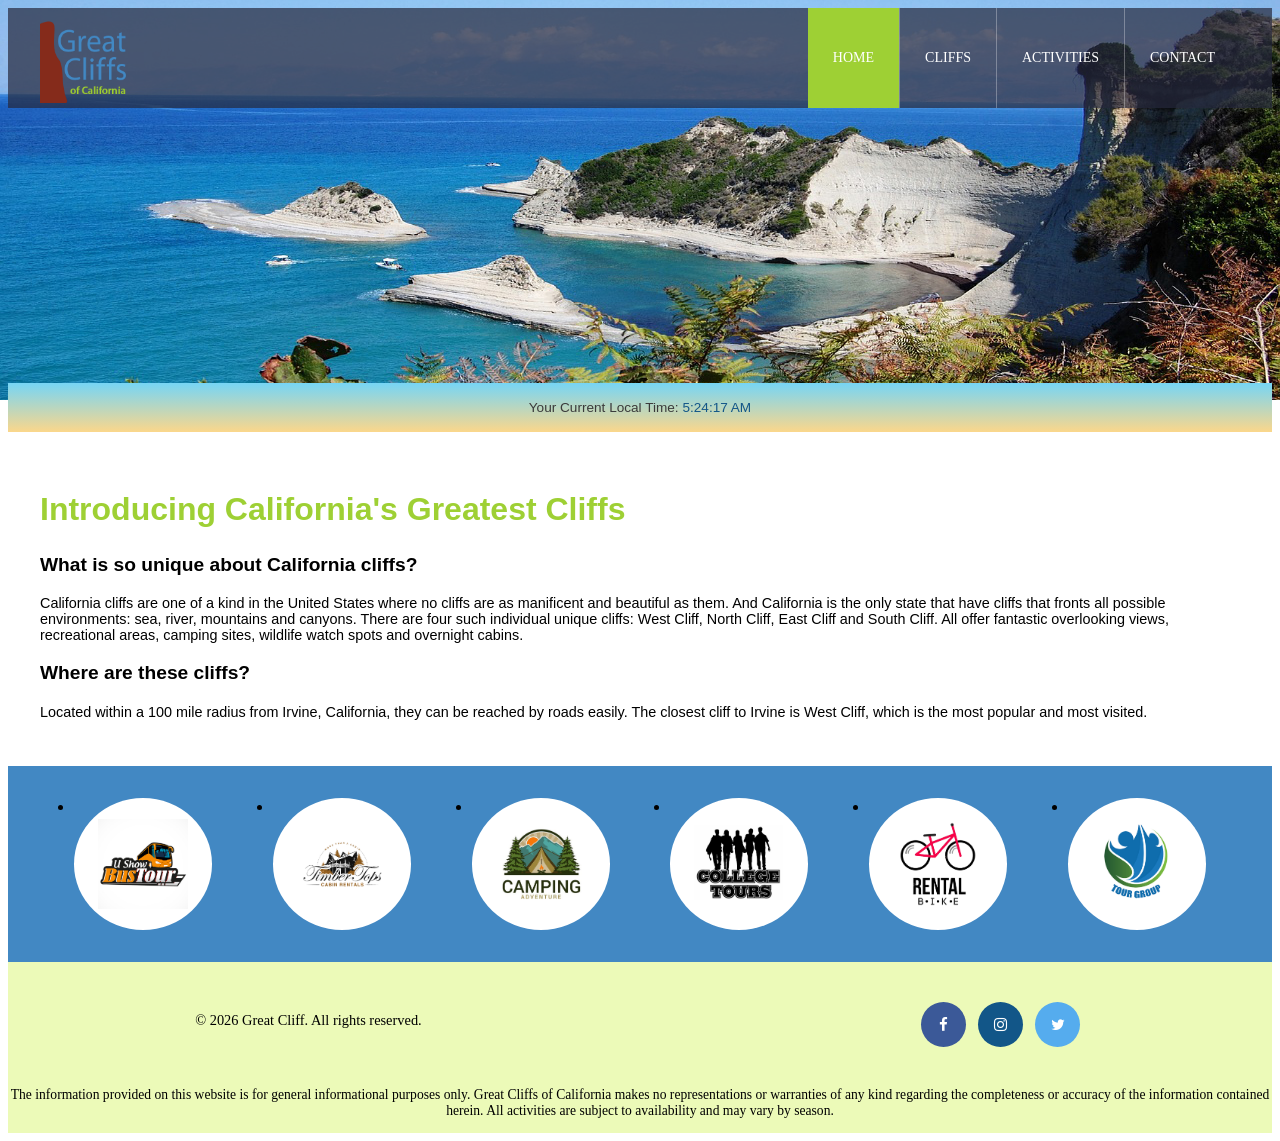
<file: index.html>
<!DOCTYPE html>
<html>
<head>
<title>Great Cliffs of California</title>
<meta charset="utf-8">

<!-- Font Awesome -->
<link rel="stylesheet" href="https://cdnjs.cloudflare.com/ajax/libs/font-awesome/4.7.0/css/font-awesome.min.css">

<!-- External Style Method -->
<link rel="stylesheet" href="styles.css">

</head>
<body id="home">

<div id="container">

<div class="main-header">
  <div class="logo">
    <img src="images/logo.png" alt="Great Cliffs Logo" width="125">
  </div>
  <nav class="main-menu">
    <ul>
      <li class="active"><a href="index.html">Home</a></li>
      <li><a href="cliffs.html">Cliffs</a></li>
      <li><a href="activities.html">Activities</a></li>
      <li><a href="contact.html">Contact</a></li>
    </ul>
  </nav>
  <button class="menu-toggle" aria-label="Toggle navigation menu">
    <span></span><span></span><span></span>
  </button>
</div>

<header></header>

<section id="timeofday">
  <span>Your Current Local Time: </span>
  <span id="clock"></span>
</section>

<main>
  <h2>Introducing California's Greatest Cliffs</h2>
  <h3>What is so unique about California cliffs?</h3>
  <p>California cliffs are one of a kind in the United States where no cliffs are as manificent and beautiful as them. And California is the only state that have cliffs that fronts all possible environments: sea, river, mountains and canyons. There are four such individual unique cliffs: West Cliff, North Cliff, East Cliff and South Cliff. All offer fantastic overlooking views, recreational areas, camping sites, wildlife watch spots and overnight cabins.</p>
  <h3>Where are these cliffs?</h3>
  <p>Located within a 100 mile radius from Irvine, California, they can be reached by roads easily. The closest cliff to Irvine is West Cliff, which is the most popular and most visited.</p>
</main>

<section>
  <ul id="partners">
    <!--deactivated: this list is now created by JavaScript at the bottom of the page
    <li class="partner">
      <img src="images/partners/partner-bustour.png" alt="Partner Bus Tours">
    </li>
    <li class="partner">
      <img src="images/partners/partner-cabinrental.png" alt="Partner Cabin Rental">
    </li>
    <li class="partner">
      <img src="images/partners/partner-campingadv.png" alt="Partner Camping Adventure">
    </li>
    <li class="partner">
      <img src="images/partners/partner-collegetours.png" alt="Partner College Tours">
    </li>
    <li class="partner">
      <img src="images/partners/partner-rentalbike.png" alt="Partner Bike Rentals">
    </li>
    <li class="partner">
      <img src="images/partners/partner-tourgroup.png" alt="Partner Tour Group">
    </li>
    -->
  </ul>
</section>

<footer>
  <div id="nondisclaimer">
    <div class="copy">&copy; 2026 Great Cliff. All rights reserved.</div>
    <div class="social">
      <a href="#" class="fa fa-facebook"></a>
      <a href="#" class="fa fa-instagram"></a>
      <a href="#" class="fa fa-twitter"></a>
    </div>
  </div>
  <div id="disclaimer">
    <p>The information provided on this website is for general informational purposes only. Great Cliffs of California makes no representations or warranties of any kind regarding the completeness or accuracy of the information contained herein. All activities are subject to availability and may vary by season.</p>
  </div>
</footer>

</div>

<!-- Digital Clock -->
<script src="js/digclock.js"></script>

<!-- Partners -->
<script src="js/site_scripts.js"></script>

<!-- Sticky navbar collapse menu -->
<script src="js/navbar.js"></script>

</body>
</html>
</file>
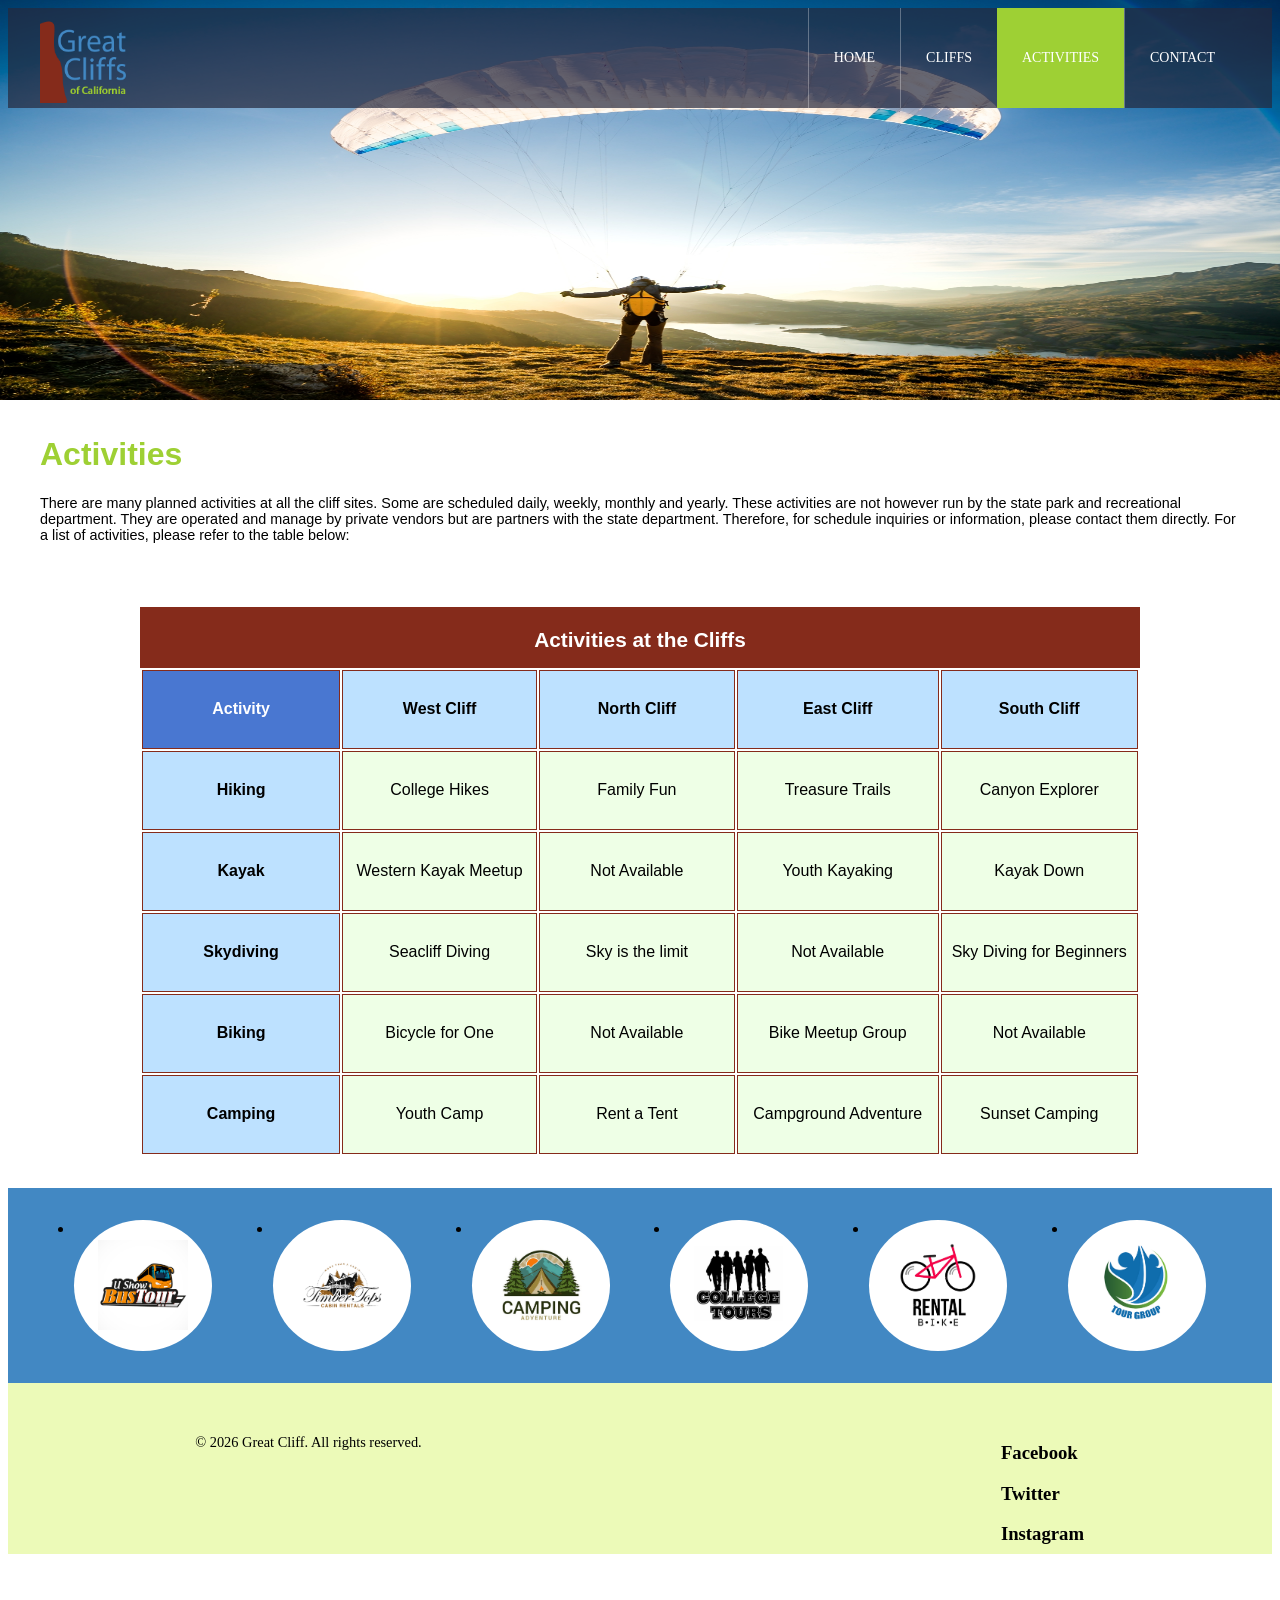
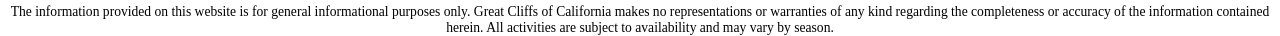
<file: activities.html>
<!DOCTYPE html>
<html>
<head>
<title>Great Cliff</title>
<meta charset="utf-8">
<link rel="stylesheet" href="styles.css">
<script src="https://code.jquery.com/jquery-3.7.1.min.js"></script>
</head>
<body id="activities">

<div id="container">

<div class="main-header">
  <div class="logo">
    <img src="images/logo.png" alt="Great Cliffs Logo" width="125">
  </div>
  <nav class="main-menu">
    <ul>
      <li><a href="index.html">Home</a></li>
      <li><a href="cliffs.html">Cliffs</a></li>
      <li class="active"><a href="activities.html">Activities</a></li>
      <li><a href="contact.html">Contact</a></li>
    </ul>
  </nav>
  <button class="menu-toggle" aria-label="Toggle navigation menu">
    <span></span><span></span><span></span>
  </button>
</div>

<header></header>

<main>
  <h1>Activities</h1>
  <p>There are many planned activities at all the cliff sites. Some are scheduled daily, weekly, monthly and yearly. These activities are not however run by the state park and recreational department. They are operated and manage by private vendors but are partners with the state department. Therefore, for schedule inquiries or information, please contact them directly. For a list of activities, please refer to the table below:</p>

  <table>
    <caption>Activities at the Cliffs</caption>
    <thead>
      <tr>
        <th>Activity</th>
        <th>West Cliff</th>
        <th>North Cliff</th>
        <th>East Cliff</th>
        <th>South Cliff</th>
      </tr>
    </thead>
    <tbody>
      <tr>
        <td>Hiking</td>
        <td>College Hikes</td>
        <td>Family Fun</td>
        <td>Treasure Trails</td>
        <td>Canyon Explorer</td>
      </tr>
      <tr>
        <td>Kayak</td>
        <td>Western Kayak Meetup</td>
        <td>Not Available</td>
        <td>Youth Kayaking</td>
        <td>Kayak Down</td>
      </tr>
      <tr>
        <td>Skydiving</td>
        <td>Seacliff Diving</td>
        <td>Sky is the limit</td>
        <td>Not Available</td>
        <td>Sky Diving for Beginners</td>
      </tr>
      <tr>
        <td>Biking</td>
        <td>Bicycle for One</td>
        <td>Not Available</td>
        <td>Bike Meetup Group</td>
        <td>Not Available</td>
      </tr>
      <tr>
        <td>Camping</td>
        <td>Youth Camp</td>
        <td>Rent a Tent</td>
        <td>Campground Adventure</td>
        <td>Sunset Camping</td>
      </tr>
    </tbody>
  </table>
</main>

<section>
  <ul id="partners">
    <!--deactivated: this list is now created by JavaScript at the bottom of the page
    <li class="partner">
      <img src="images/partners/partner-bustour.png" alt="Partner Bus Tours">
    </li>
    <li class="partner">
      <img src="images/partners/partner-cabinrental.png" alt="Partner Cabin Rental">
    </li>
    <li class="partner">
      <img src="images/partners/partner-campingadv.png" alt="Partner Camping Adventure">
    </li>
    <li class="partner">
      <img src="images/partners/partner-collegetours.png" alt="Partner College Tours">
    </li>
    <li class="partner">
      <img src="images/partners/partner-rentalbike.png" alt="Partner Bike Rentals">
    </li>
    <li class="partner">
      <img src="images/partners/partner-tourgroup.png" alt="Partner Tour Group">
    </li>
    -->
  </ul>
</section>

<footer>
  <div id="nondisclaimer">
    <div class="copy">&copy; 2026 Great Cliff. All rights reserved.</div>
    <div class="social">
      <h3>Facebook</h3>
      <h3>Twitter</h3>
      <h3>Instagram</h3>
    </div>
  </div>
  <div id="disclaimer">
    <p>The information provided on this website is for general informational purposes only. Great Cliffs of California makes no representations or warranties of any kind regarding the completeness or accuracy of the information contained herein. All activities are subject to availability and may vary by season.</p>
  </div>
</footer>

</div>

<!-- Partners -->
<script src="js/site_scripts.js"></script>
<script src="js/activity.js"></script>

<!-- Sticky navbar collapse menu -->
<script src="js/navbar.js"></script>

</body>
</html>
</file>
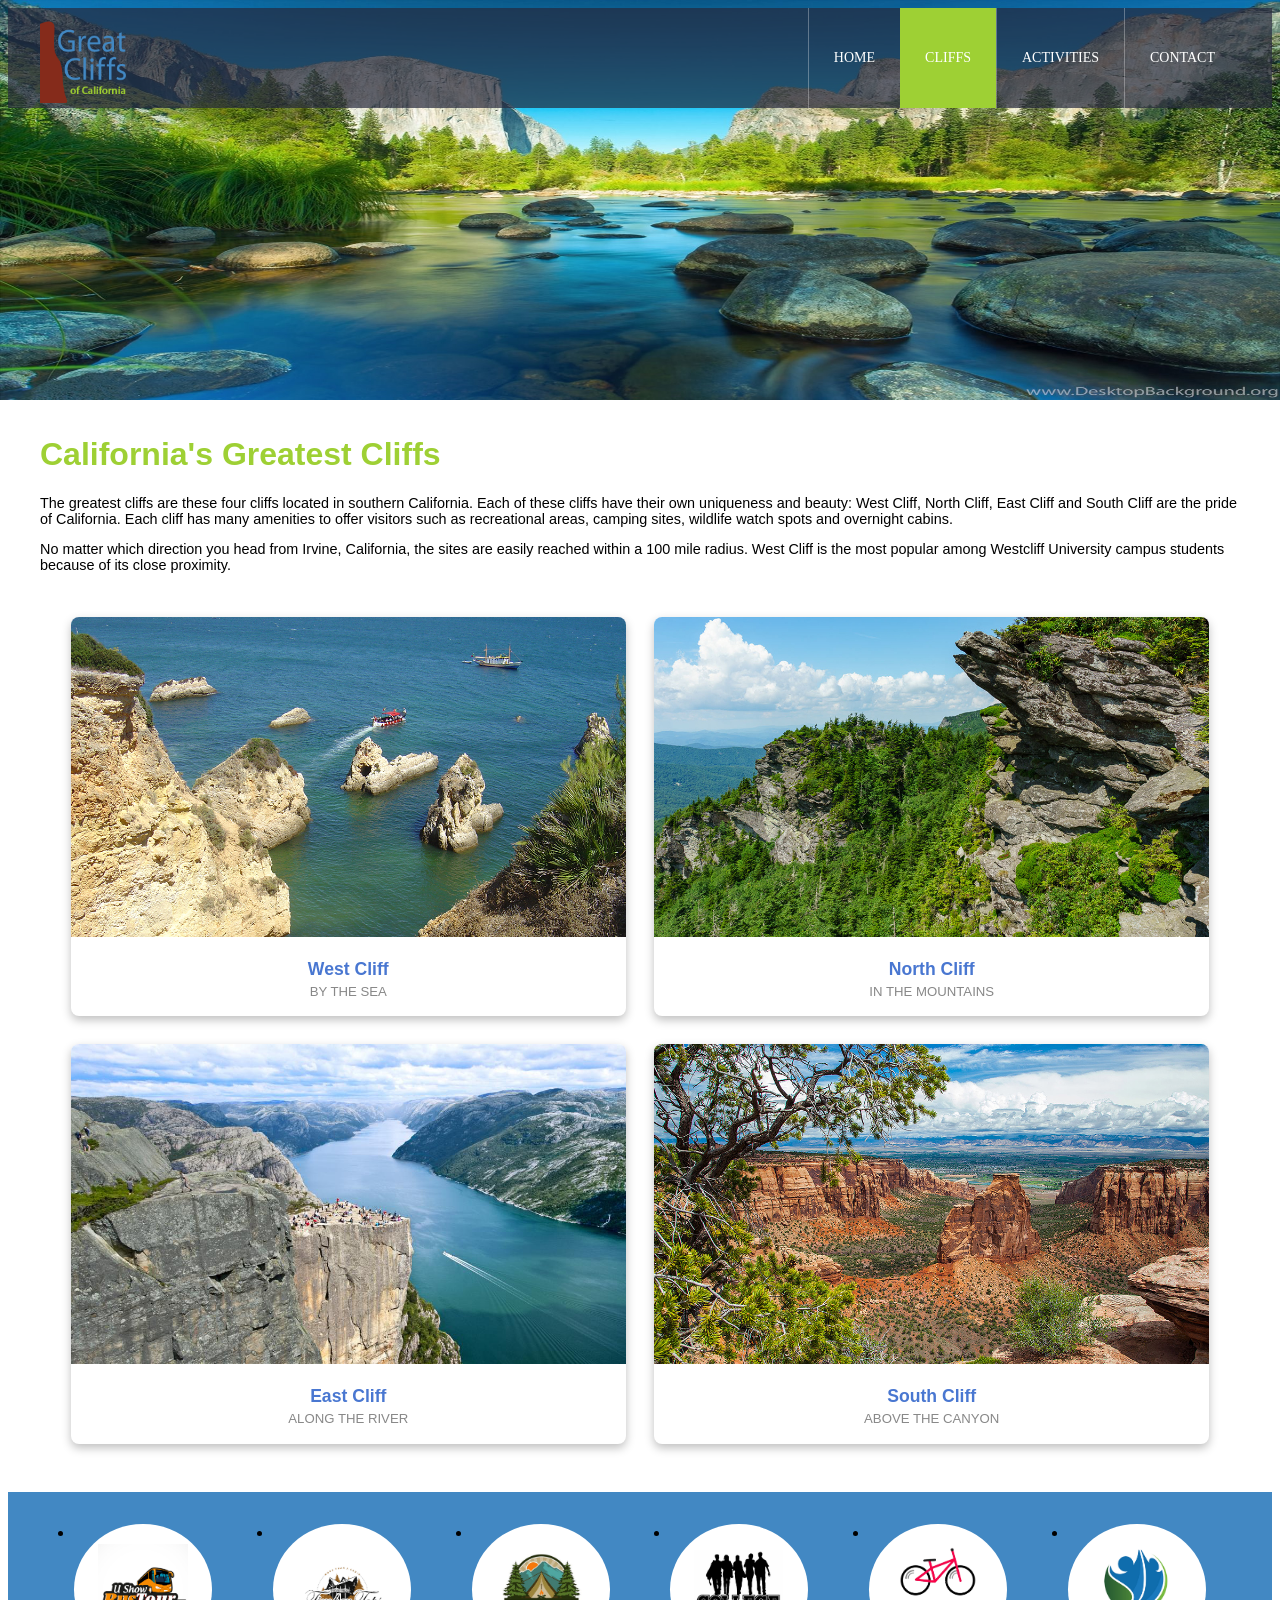
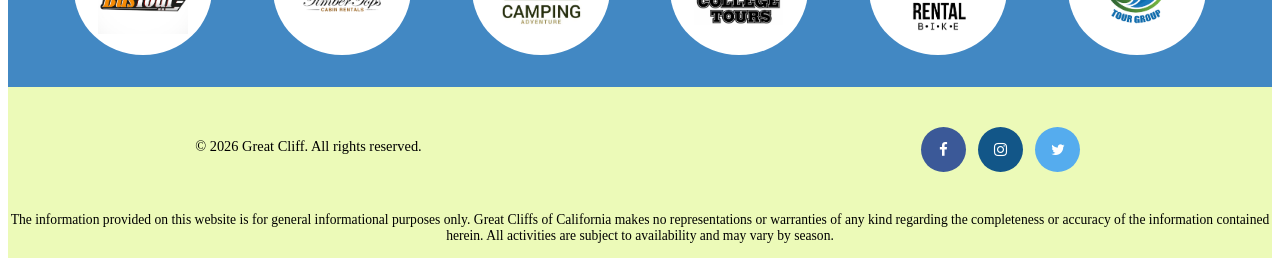
<file: cliffs.html>
<!DOCTYPE html>
<html>
<head>
<title>Great Cliff</title>
<meta charset="utf-8">

<!-- Font Awesome -->
<link rel="stylesheet" href="https://cdnjs.cloudflare.com/ajax/libs/font-awesome/4.7.0/css/font-awesome.min.css">

<link rel="stylesheet" href="styles.css">
</head>
<body id="cliffs">

<div id="container">

<div class="main-header">
  <div class="logo">
    <img src="images/logo.png" alt="Great Cliffs Logo" width="125">
  </div>
  <nav class="main-menu">
    <ul>
      <li><a href="index.html">Home</a></li>
      <li class="active"><a href="cliffs.html">Cliffs</a></li>
      <li><a href="activities.html">Activities</a></li>
      <li><a href="contact.html">Contact</a></li>
    </ul>
  </nav>
  <button class="menu-toggle" aria-label="Toggle navigation menu">
    <span></span><span></span><span></span>
  </button>
</div>

<header></header>

<main>
  <h1>California's Greatest Cliffs</h1>
  <p>The greatest cliffs are these four cliffs located in southern California. Each of these cliffs have their own uniqueness and beauty: West Cliff, North Cliff, East Cliff and South Cliff are the pride of California. Each cliff has many amenities to offer visitors such as recreational areas, camping sites, wildlife watch spots and overnight cabins.</p>
  <p>No matter which direction you head from Irvine, California, the sites are easily reached within a 100 mile radius. West Cliff is the most popular among Westcliff University campus students because of its close proximity.</p>

  <div class="cliff-gallery">
    <figure class="cliff">
      <img src="images/cliff-west-sea.jpg" alt="West Cliff overlooking the sea">
      <figcaption>West Cliff <span>By the Sea</span></figcaption>
    </figure>
    <figure class="cliff">
      <img src="images/cliff-north-mountain.jpg" alt="North Cliff in the mountains">
      <figcaption>North Cliff <span>In the Mountains</span></figcaption>
    </figure>
    <figure class="cliff">
      <img src="images/cliff-east-river.jpg" alt="East Cliff along the river">
      <figcaption>East Cliff <span>Along the River</span></figcaption>
    </figure>
    <figure class="cliff">
      <img src="images/cliff-south-canyon.jpg" alt="South Cliff above the canyon">
      <figcaption>South Cliff <span>Above the Canyon</span></figcaption>
    </figure>
  </div>
</main>

<section>
  <ul id="partners">
    <!--deactivated: this list is now created by JavaScript at the bottom of the page
    <li class="partner">
      <img src="images/partners/partner-bustour.png" alt="Partner Bus Tours">
    </li>
    <li class="partner">
      <img src="images/partners/partner-cabinrental.png" alt="Partner Cabin Rental">
    </li>
    <li class="partner">
      <img src="images/partners/partner-campingadv.png" alt="Partner Camping Adventure">
    </li>
    <li class="partner">
      <img src="images/partners/partner-collegetours.png" alt="Partner College Tours">
    </li>
    <li class="partner">
      <img src="images/partners/partner-rentalbike.png" alt="Partner Bike Rentals">
    </li>
    <li class="partner">
      <img src="images/partners/partner-tourgroup.png" alt="Partner Tour Group">
    </li>
    -->
  </ul>
</section>

<footer>
  <div id="nondisclaimer">
    <div class="copy">&copy; 2026 Great Cliff. All rights reserved.</div>
    <div class="social">
      <a href="#" class="fa fa-facebook"></a>
      <a href="#" class="fa fa-instagram"></a>
      <a href="#" class="fa fa-twitter"></a>
    </div>
  </div>
  <div id="disclaimer">
    <p>The information provided on this website is for general informational purposes only. Great Cliffs of California makes no representations or warranties of any kind regarding the completeness or accuracy of the information contained herein. All activities are subject to availability and may vary by season.</p>
  </div>
</footer>

</div>

<!-- Partners -->
<script src="js/site_scripts.js"></script>

<!-- Sticky navbar collapse menu -->
<script src="js/navbar.js"></script>

</body>
</html>
</file>
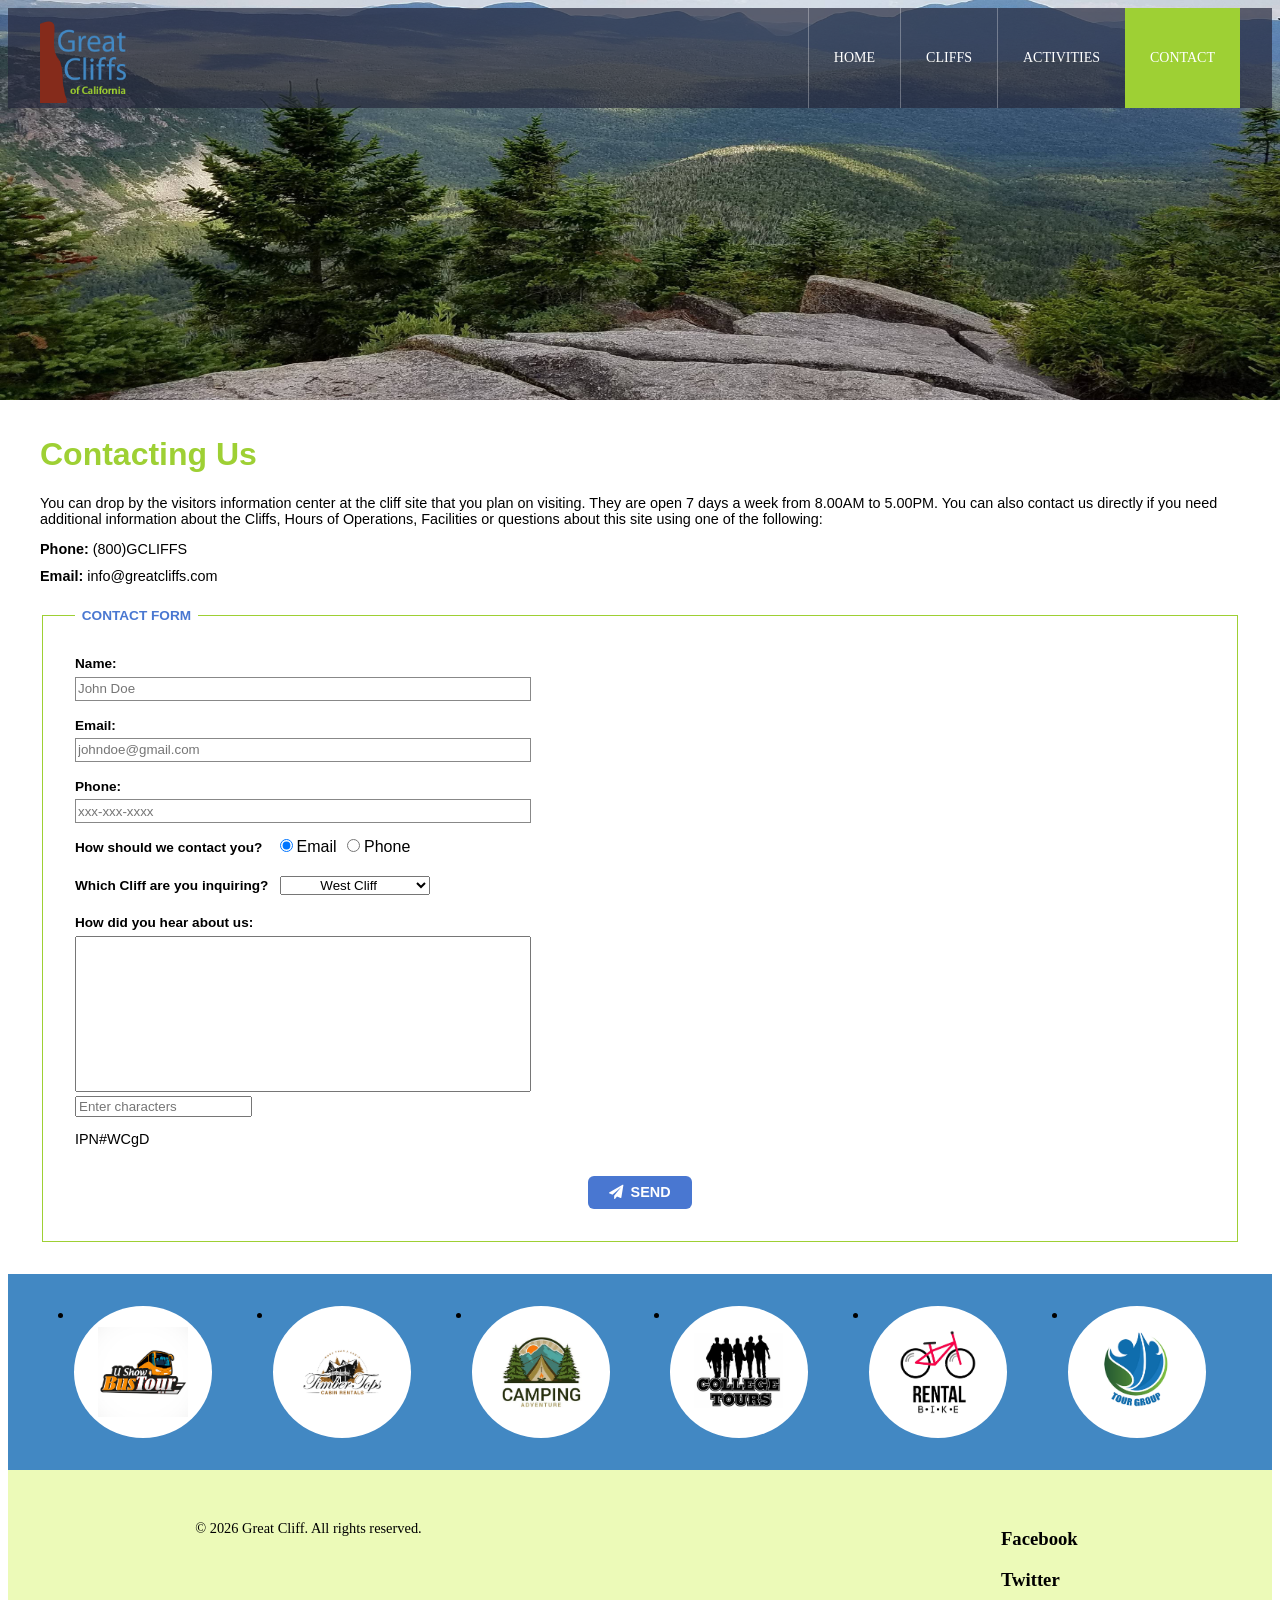
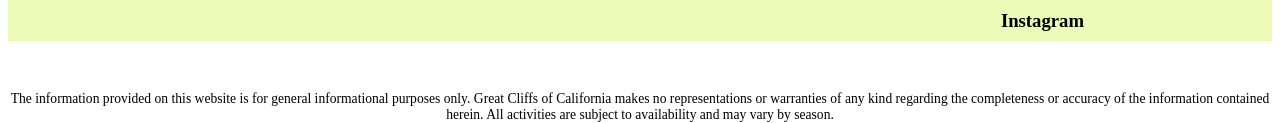
<file: contact.html>
<!DOCTYPE html>
<html>
<head>
<title>Great Cliff</title>
<meta charset="utf-8">

<!-- Font Awesome -->
<link rel="stylesheet" href="https://cdnjs.cloudflare.com/ajax/libs/font-awesome/4.7.0/css/font-awesome.min.css">

<link rel="stylesheet" href="styles.css">
</head>
<body id="contact">

<div id="container">

<div class="main-header">
  <div class="logo">
    <img src="images/logo.png" alt="Great Cliffs Logo" width="125">
  </div>
  <nav class="main-menu">
    <ul>
      <li><a href="index.html">Home</a></li>
      <li><a href="cliffs.html">Cliffs</a></li>
      <li><a href="activities.html">Activities</a></li>
      <li class="active"><a href="contact.html">Contact</a></li>
    </ul>
  </nav>
  <button class="menu-toggle" aria-label="Toggle navigation menu">
    <span></span><span></span><span></span>
  </button>
</div>

<header></header>

<main>
  <h1>Contacting Us</h1>
  <p>
  You can drop by the visitors information center at the cliff site that you plan on visiting. They are open
  7 days a week from 8.00AM to 5.00PM. You can also contact us directly if you need additional information about
  the Cliffs, Hours of Operations, Facilities or questions about this site using one of the following:
  </p>

  <div class="contactinfo">
      <div class="phone">
          <span>Phone:</span>
          <span>(800)GCLIFFS</span>
      </div>
      <div class="email">
          <span>Email:</span>
          <span>info@greatcliffs.com</span>
      </div>
  </div>

  <form action="/contact" method="post">
  <fieldset>
      <legend>Contact Form</legend>
      <div class="textbox">
          <label>Name:</label>
          <input type="text" name="name" placeholder="John Doe">
          <label>Email:</label>
          <input type="email" name="email" placeholder="johndoe@gmail.com">
          <label>Phone:</label>
          <input type="text" name="phone" placeholder="xxx-xxx-xxxx">
      </div>

      <div class="radios">
          <label>How should we contact you?</label>
          <input type="radio" name="contact" value="email" checked>Email
          <input type="radio" name="contact" value="phone">Phone
      </div>

      <div class="selectmenu">
          <label>Which Cliff are you inquiring?</label>
          <select>
              <option>West Cliff</option>
              <option>North Cliff</option>
              <option>East Cliff</option>
              <option>South Cliff</option>
          </select>
      </div>

      <div class="commentbox">
          <label>How did you hear about us:</label>
          <textarea></textarea>
      </div>

      <!--Random Codes-->
      <div class="randomcode">
          <input type="text" name="randomcode" placeholder="Enter characters">
          <p id="codes"></p>
      </div>

      <div class="button">
          <button type="submit" id="submit" class="btn-send"><i class="fa fa-paper-plane"></i> Send</button>
      </div>
  </fieldset>
  </form>
</main>

<section>
  <ul id="partners">
    <!--deactivated: this list is now created by JavaScript at the bottom of the page
    <li class="partner">
      <img src="images/partners/partner-bustour.png" alt="Partner Bus Tours">
    </li>
    <li class="partner">
      <img src="images/partners/partner-cabinrental.png" alt="Partner Cabin Rental">
    </li>
    <li class="partner">
      <img src="images/partners/partner-campingadv.png" alt="Partner Camping Adventure">
    </li>
    <li class="partner">
      <img src="images/partners/partner-collegetours.png" alt="Partner College Tours">
    </li>
    <li class="partner">
      <img src="images/partners/partner-rentalbike.png" alt="Partner Bike Rentals">
    </li>
    <li class="partner">
      <img src="images/partners/partner-tourgroup.png" alt="Partner Tour Group">
    </li>
    -->
  </ul>
</section>

<footer>
  <div id="nondisclaimer">
    <div class="copy">&copy; 2026 Great Cliff. All rights reserved.</div>
    <div class="social">
      <h3>Facebook</h3>
      <h3>Twitter</h3>
      <h3>Instagram</h3>
    </div>
  </div>
  <div id="disclaimer">
    <p>The information provided on this website is for general informational purposes only. Great Cliffs of California makes no representations or warranties of any kind regarding the completeness or accuracy of the information contained herein. All activities are subject to availability and may vary by season.</p>
  </div>
</footer>

</div>

<!-- Partners -->
<script src="js/site_scripts.js"></script>

<!-- Random Codes -->
<script src="js/randomcodes.js"></script>

<!-- Sticky navbar collapse menu -->
<script src="js/navbar.js"></script>

</body>
</html>
</file>
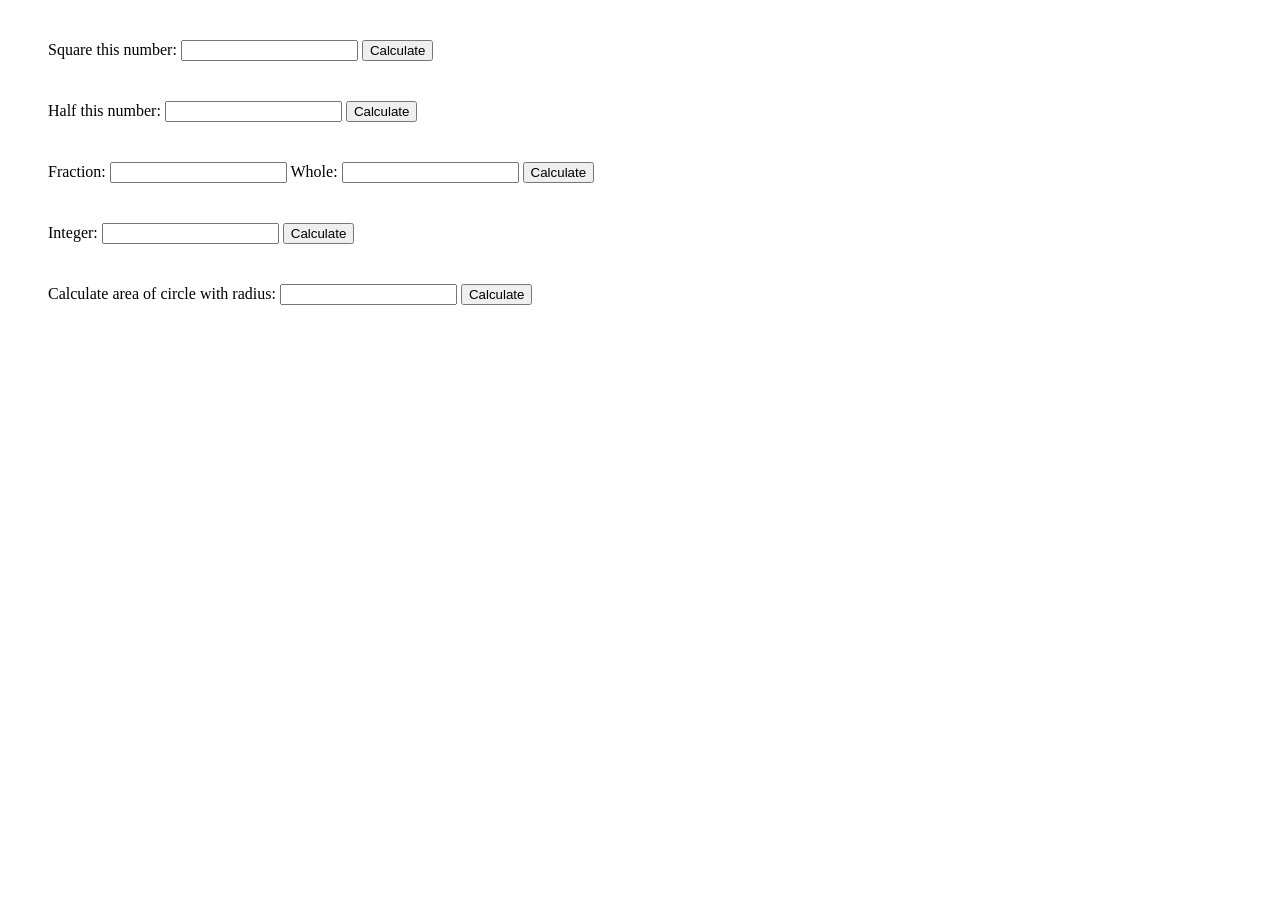
<file: assignments/wk3-day3-homework.html>
<!DOCTYPE html>
<html>
<head>
<meta charset=utf-8 />
<title>Calculator</title>
<style>
    div {
        margin: 40px;
    }
</style>
</head>
<body>

<div>
  <label>Square this number:
    <input type="number" id="square-input" size="2">
  </label>
  <button id="square-button">Calculate</button>
</div>

<div>
  <label>Half this number:
    <input type="number" id="half-input" size="2">
  </label>
  <button id="half-button">Calculate</button>
</div>

<div>
  <label>
    Fraction:
    <input type="number" id="percent1-input" size="2">
  </label>
  <label>
    Whole:
    <input type="number" id="percent2-input" size="2">
  </label>
  <button id="percent-button">Calculate</button>
</div>

<div>
  <label>
    Integer:
    <input type="number" id="int-input" size="2">
  </label>
  <button id="int-button">Calculate</button>
</div>

<div>
  <label>Calculate area of circle with radius:
    <input type="number" id="area-input" size="2">
  </label>
  <button id="area-button">Calculate</button> 
</div>

<div id="solution"></div>


<script>

  function squareNumber(num) {
      var squaredNumber = num * num;
      document.getElementById("solution").innerHTML = 'The result of squaring the number ' + num + ' is ' + squaredNumber;
  }
      
  var squareButton = document.getElementById("square-button");
  squareButton.addEventListener("click", function() {
    var num = document.getElementById("square-input").value;
    squareNumber(num);
  });

  /* Preview this page on the browser and test the first calculation */

  /* Now it's your turn to do the rest as seen on the preview */

  /* WRITE YOUR HOMEWORK SCRIPTS BELOW HERE */

  /* Exercise 2 — Half this number */
  function halfNumber(num) {
      var half = num / 2;
      document.getElementById("solution").innerHTML = 'Half of ' + num + ' is ' + half;
  }

  var halfButton = document.getElementById("half-button");
  halfButton.addEventListener("click", function() {
    var num = document.getElementById("half-input").value;
    halfNumber(num);
  });

  /* Exercise 3 — Fraction is what percent of the Whole */
  function percentNumber(fraction, whole) {
      var percent = (fraction / whole) * 100;
      document.getElementById("solution").innerHTML = fraction + ' is ' + percent + '% of ' + whole;
  }

  var percentButton = document.getElementById("percent-button");
  percentButton.addEventListener("click", function() {
    var fraction = document.getElementById("percent1-input").value;
    var whole = document.getElementById("percent2-input").value;
    percentNumber(fraction, whole);
  });

  /* Exercise 4 — Round to the nearest whole number */
  function roundNumber(num) {
      var rounded = Math.round(num);
      document.getElementById("solution").innerHTML = 'The nearest whole number of ' + num + ' is ' + rounded;
  }

  var intButton = document.getElementById("int-button");
  intButton.addEventListener("click", function() {
    var num = document.getElementById("int-input").value;
    roundNumber(num);
  });

  /* Exercise 5 — Area of a circle (pi * radius squared) */
  function circleArea(radius) {
      var area = Math.PI * radius * radius;
      document.getElementById("solution").innerHTML = 'The area of circle with radius ' + radius + ' is ' + area;
  }

  var areaButton = document.getElementById("area-button");
  areaButton.addEventListener("click", function() {
    var radius = document.getElementById("area-input").value;
    circleArea(radius);
  });

</script>
</body>
</html>
</file>
<file: styles.css>
/* Header */
header {
  width: 100%;
  min-height: 275px;
}
#home {
  background: no-repeat white url(images/cliff_ocean.jpg);
  background-size: 100% 400px;
}
#activities {
  background: no-repeat white url(images/runfly.jpg);
  background-size: 100% 400px;
}
#contact {
  background: no-repeat white url(images/cliff_rock.jpg);
  background-size: 100% 400px;
}
#cliffs {
  background: no-repeat white url(images/forest_cliff.jpg);
  background-size: 100% 400px;
}

/* Sticky top navbar (moved out of header so it can stick above it) */
.main-header {
  position: sticky;
  top: 0;
  z-index: 1000;
  width: 100%;
  box-sizing: border-box;
  background-color: rgba(38, 41, 61, 0.7);
  min-height: 100px;
  display: flex;
  align-items: center;
  justify-content: space-between;
  padding: 0 2em;
}
.main-header .logo img {
  width: 90px;
  height: 90px;
  margin: 0;
  display: block;
}

/* Navigation */
.main-menu {
  font-weight: 400;
}

/* Hamburger button: shown at large breakpoint and under, hidden at xl+ */
.menu-toggle {
  display: flex;
  flex-direction: column;
  justify-content: space-between;
  width: 28px;
  height: 20px;
  background: none;
  border: none;
  cursor: pointer;
  padding: 0;
}
.menu-toggle span {
  display: block;
  width: 100%;
  height: 3px;
  background-color: rgb(255, 255, 255);
  border-radius: 2px;
}

/* Mobile/collapsed menu: hidden until toggled open, stacks full-width below the navbar */
.main-menu ul {
  display: none;
  list-style-type: none;
  margin: 0;
  padding: 0;
  position: absolute;
  top: 100%;
  left: 0;
  width: 100%;
  background-color: rgba(38, 41, 61, 0.95);
  flex-direction: column;
}
.main-menu.is-open ul {
  display: flex;
}
.main-menu ul li {
  border-left: none;
  border-bottom: 1px solid rgba(255, 255, 255, 0.15);
  line-height: 3em;
  text-transform: uppercase;
  font-size: 14px;
  text-align: center;
}
.main-menu ul li a {
  display: block;
  text-decoration: none;
  color: rgb(255, 255, 255);
}
.main-menu ul li a:hover {
  color: #9ed034;
}
.main-menu ul li.active {
  background: #9ed034;
  border: none;
}
.main-menu ul li.active a {
  color: #fff;
}

/* Large breakpoint and up (xl): expand the menu inline, hide the hamburger */
@media (min-width: 1200px) {
  .menu-toggle {
    display: none;
  }
  .main-menu ul {
    display: flex !important;
    position: static;
    width: auto;
    flex-direction: row;
    background: none;
  }
  .main-menu ul li {
    border-left: 1px solid rgba(255, 255, 255, 0.3);
    border-bottom: none;
    padding-left: 25px;
    padding-right: 25px;
    line-height: 100px;
  }
}

/* Home */
#timeofday {
  width: 100%;
  padding: 1.25em 0;
  text-align: center;
  font-family: Arial, Helvetica, sans-serif;
  font-size: 0.85em;
  color: #3a3a3a;
  background: linear-gradient(0deg, rgba(251,215,139,1) 0%, rgba(118,213,245,1) 100%);
}
#timeofday #clock {
  color: #125688;
}

/* Main */
main {
  width: 1200px;
  margin: 0 auto;
  padding: 2em 0;
  font-family: Arial, Helvetica, sans-serif;
}
main h2 {
  color: #9ed034;
  font-size: 2em;
}
main h3 {
  font-size: 1.2em;
}
main p {
  font-size: 0.9em;
}

/* Partners: stack at extra small, 2 per row at small, 3 at medium, 6 at large and beyond */
section {
  width: 100%;
  background-color: #4288C3;
}
section #partners {
  display: grid;
  grid-template-columns: repeat(1, 1fr);
  gap: 1.5em;
  justify-items: center;
  max-width: 1200px;
  padding: 2em 1em;
  margin: 0 auto;
  box-sizing: border-box;
}
section #partners .partner {
  padding: 1.3em 1.5em;
  background-color: #fff;
  border-radius: 50%;
}
section #partners .partner img {
  width: 90px;
  height: 90px;
  display: block;
}
@media (min-width: 576px) {
  section #partners {
    grid-template-columns: repeat(2, 1fr);
  }
}
@media (min-width: 768px) {
  section #partners {
    grid-template-columns: repeat(3, 1fr);
  }
}
@media (min-width: 992px) {
  section #partners {
    grid-template-columns: repeat(6, 1fr);
  }
}

/* Activities */
table {
  width: 1000px;
  margin: 4em auto 0 auto;
}
caption {
  background: #852B1B;
  height: 40px;
  color: #fff;
  font-size: 1.3em;
  font-weight: bold;
  padding-top: 1em;
}
thead {
  background: #BDE1FF;
}
tbody {
  background: #EEFFE6;
  text-align: center;
}
th,td {
  width: 225px;
  height: 75px;
  vertical-align: middle;
  border: solid 1px #852B1B;
}
th:first-child {
  width: 125px;
  height: 50px;
  background: #4977D1;
  color: #fff;
}
td:first-child {
  font-weight: bold;
  background: #BDE1FF;
}
tbody td.selectable {
  cursor: pointer;
}
tbody td.selected {
  background: #8DC63F;
  color: #fff;
  font-weight: bold;
}

/* Cliffs */
.cliff-gallery {
  margin-top: 2em;
  text-align: center;
}
.cliff-gallery .cliff {
  display: inline-block;
  width: 555px;
  margin: 0.75em;
  background-color: #fff;
  border-radius: 8px;
  box-shadow: 0 4px 10px rgba(0, 0, 0, 0.25);
  overflow: hidden;
}
.cliff-gallery .cliff img {
  width: 100%;
  height: 320px;
  object-fit: cover;
  transition: transform 0.4s ease;
}
.cliff-gallery .cliff:hover img {
  transform: scale(1.05);
}
.cliff-gallery .cliff figcaption {
  padding: 1em;
  font-size: 1.1em;
  font-weight: bold;
  color: #4977D1;
}
.cliff-gallery .cliff figcaption span {
  display: block;
  font-size: 0.75em;
  font-weight: normal;
  color: #888;
  text-transform: uppercase;
  margin-top: 0.3em;
}

/* Contact */
main h1 {
  color: #9ed034;
  font-size: 2em;
}
.contactinfo div {
  margin: 0.75em 0;
  font-size: 0.9em;
}
.contactinfo span:first-child {
  font-weight: bold;
}
form fieldset {
  border: 1px solid #9ed034;
  margin-top: 1.5em;
  padding: 1em 2em 2em 2em;
}
form legend {
  color: #4977D1;
  font-size: 0.85em;
  font-weight: bold;
  text-transform: uppercase;
  padding: 0 0.5em;
}
form label {
  display: block;
  font-size: 0.85em;
  font-weight: bold;
  margin: 1.25em 0 0.4em 0;
}
form .textbox input {
  width: 450px;
  height: 20px;
  border: 1px solid #888;
}
form .radios label,
form .selectmenu label {
  display: inline-block;
  margin-right: 0.5em;
}
form .radios input {
  width: 15px;
}
form .selectmenu select {
  width: 150px;
  text-align: center;
}
form .commentbox textarea {
  width: 450px;
  height: 150px;
  resize: none;
}
form .button {
  text-align: center;
}
form .button .btn-send {
  display: inline-flex;
  align-items: center;
  gap: 0.5em;
  padding: 0.6em 1.5em;
  background-color: #4977D1;
  color: #fff;
  font-weight: bold;
  font-size: 0.9em;
  text-transform: uppercase;
  border: none;
  border-radius: 6px;
  cursor: pointer;
  margin-top: 1em;
  transition: background-color 0.2s ease;
}
form .button .btn-send:hover {
  background-color: #3a5fa8;
}

/* Footer */
footer {
  width: 100%;
  height: 155px;
  padding-bottom: 1em;
  background-color: #ecfab8;
}
footer #nondisclaimer .copy {
  padding: 3.5em 3.5em 3.5em 13em;
  float: left;
  font-size: 0.9em;
}
footer #nondisclaimer .social {
  padding: 2.5em;
  margin-right: 9.25em;
  float: right;
}
footer #nondisclaimer .social .fa {
  padding: 15px;
  font-size: 15px;
  width: 15px;
  text-align: center;
  text-decoration: none;
  margin: 0 4px;
  border-radius: 50%;
}
footer #nondisclaimer .social .fa:hover {
  opacity: 0.7;
}
footer #nondisclaimer .social .fa-facebook {
  background: #3B5998;
  color: white;
}
footer #nondisclaimer .social .fa-twitter {
  background: #55ACEE;
  color: white;
}
footer #nondisclaimer .social .fa-instagram {
  background: #125688;
  color: white;
}
footer #disclaimer {
  clear: both;
}
footer #disclaimer p {
  font-size: 0.85em;
  text-align: center;
}
</file>
